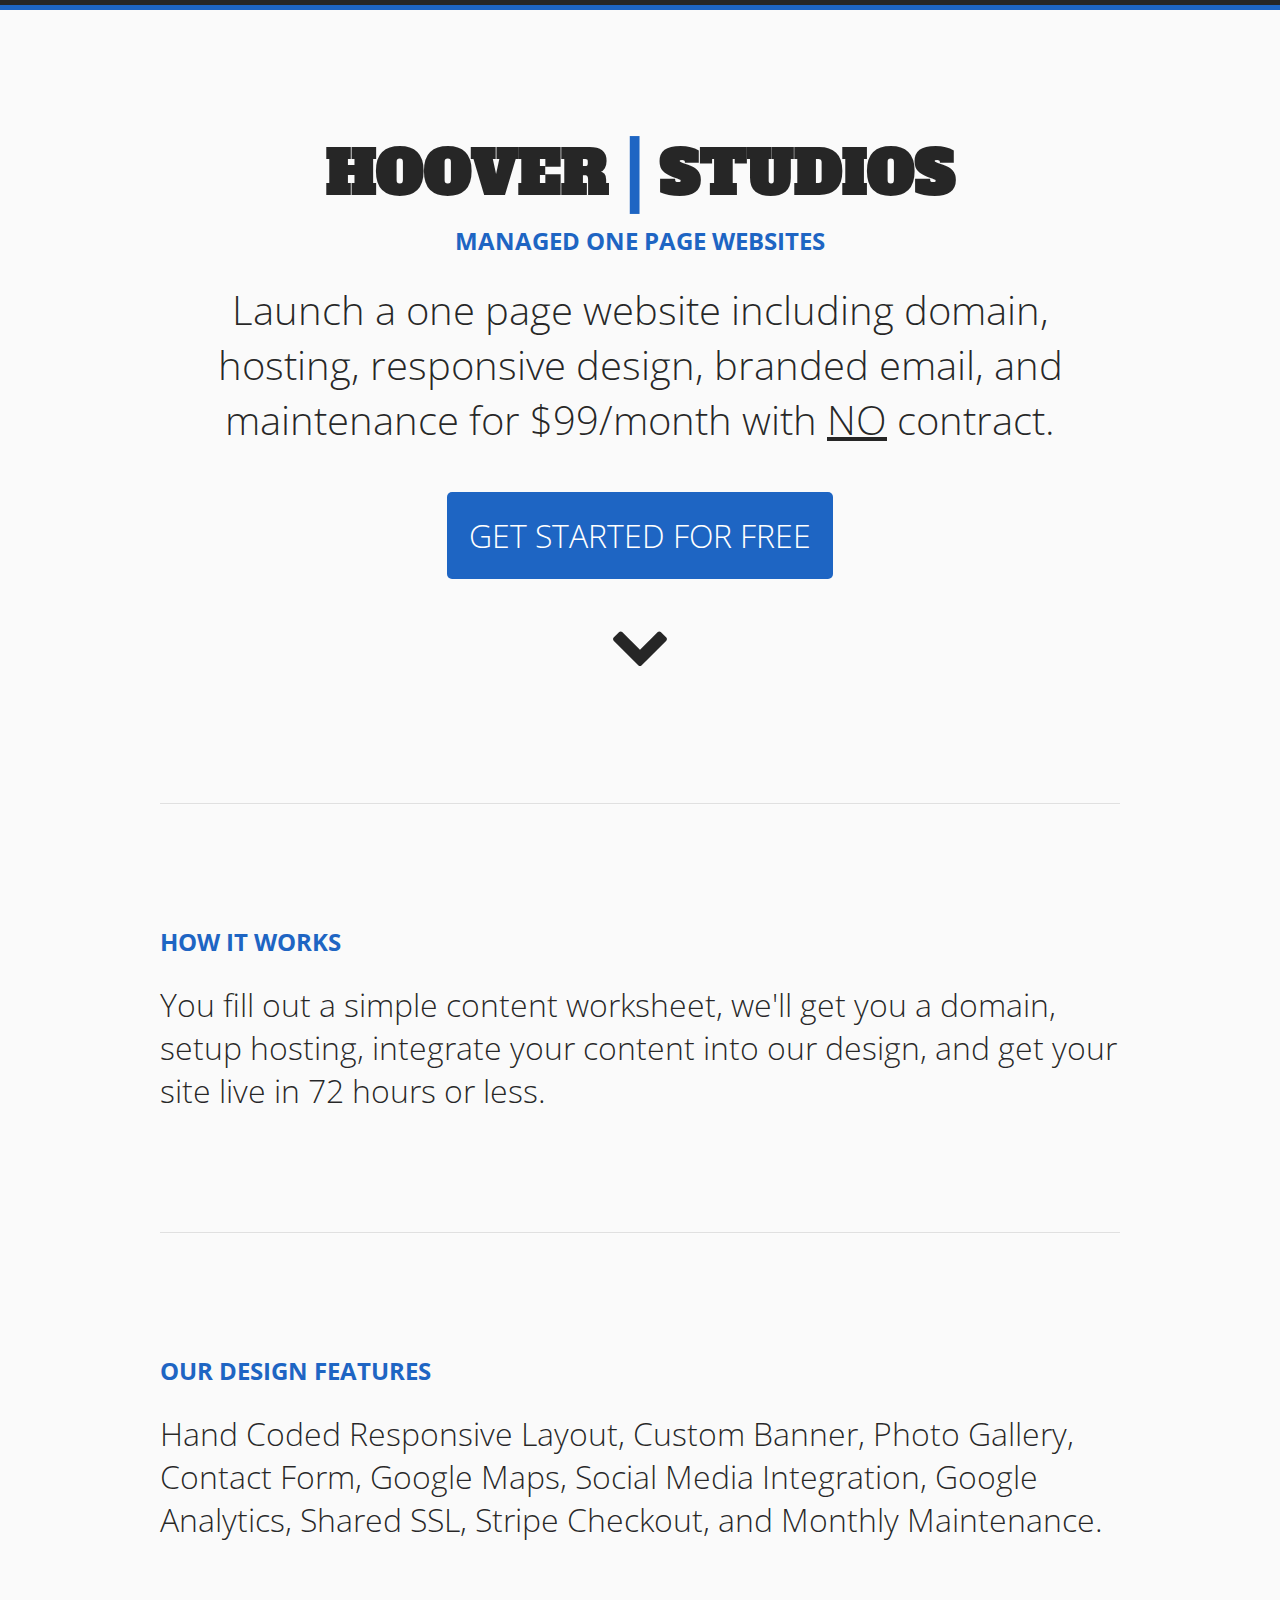
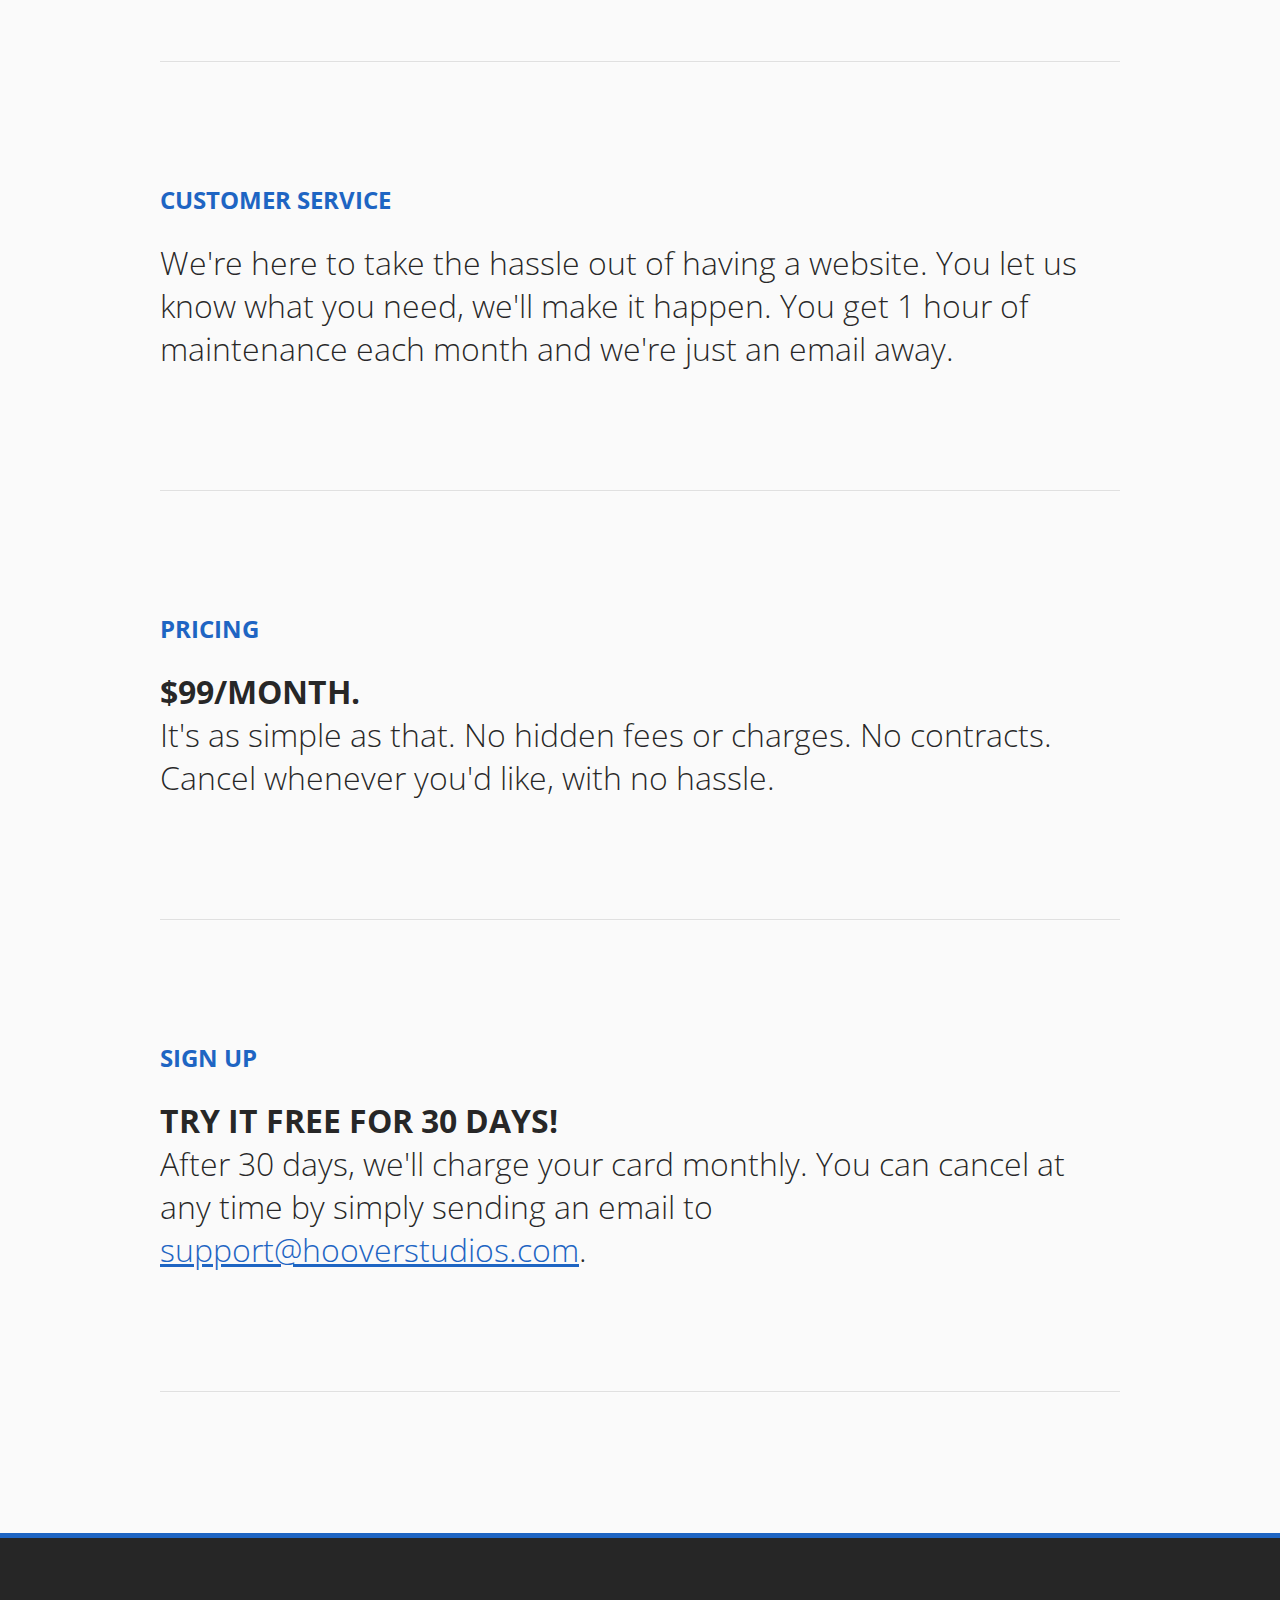
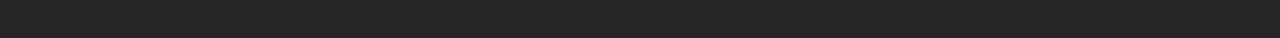
<file: index.html>
<!DOCTYPE html>
<html>
<head>
<meta charset="utf-8">
<meta name="description" content="Managed one page websites including domain, hosting, responsive design, branded email, and maintenance for $99/month.">
<meta name="viewport" content="width=device-width, initial-scale=1, maximum-scale=1">
<link href='//fonts.googleapis.com/css?family=Open+Sans:400,700,300' rel='stylesheet' type='text/css'>
<link href='//fonts.googleapis.com/css?family=Alfa+Slab+One' rel='stylesheet' type='text/css'>
<link href="//maxcdn.bootstrapcdn.com/font-awesome/4.2.0/css/font-awesome.min.css" rel="stylesheet">
<link rel="icon" type="img/ico" href="images/favicon.ico">
<title>Hoover | Studios - Managed One Page Websites</title>
<style>
* {margin: 0; padding: 0;}
html {border-top: 5px solid rgba(0,0,0,0.85);}
body {border-top: 5px solid #1e65c3; background: #fafafa; color: rgba(0,0,0,0.85); font-family: "Open Sans",sans-serif; font-weight: 300; -webkit-font-smoothing: antialiased; -moz-osx-font-smoothing: grayscale; text-rendering: optimizeLegibility; -webkit-text-size-adjust: none;}
#page-wrap {max-width: 960px; margin: auto; margin-top: 8%; padding: 20px;}
#intro {text-align: center;}
#intro p {font-size: 2.5em;}
p {font-size: 2em; margin-bottom: 40px;}
h1 {font-family: 'Alfa Slab One', cursive; margin-bottom: 30px; font-size: 3.75em;}
h2 {margin-bottom: 25px; color: #1e65c3;}
h3 {margin: 60px 0 5px 0;}
hr {border: 0; height: 0; margin: 120px 0; border-top: 1px solid rgba(0, 0, 0, 0.1); border-bottom: 1px solid rgba(255, 255, 255, 0.3);}
nav {position: fixed; top: 0; width: 100%; height: 50px; background: rgba(0,0,0,0.85); text-align: center; }
nav a {color: #fff; font-weight: 700; text-decoration: none; line-height: 50px; padding: 0 10px;}
nav a:hover {color: #1E99FF;}
img {width: 100%;}
.button {color: white; background: #1e65c3; border: 2px solid transparent; font: 300 2em "Open Sans", sans-serif; padding: 20px; transition: color 0.2s linear, background-color 0.2s linear, border-color 0.2s linear; border-radius: 5px; box-sizing: border-box;}
.button:hover {background: #1E65FF; border-color: #1E65FF;}
a.button { text-decoration: none; display: inline-block; color: #fff; display: inline-block; margin: auto; margin-top: 5px;}
a.button:hover {color: #fff;}
a.email {color: #fff;}
a {color: #1e65c3;}
a:hover {color: #1E99FF; transition: color 0.2s linear;}
footer {height: 100px; width: 100%; background: rgba(0,0,0,0.85); border-top: 5px solid #1e65c3;}
.icon {font-size: 3.75em;}
@media (max-width: 960px) {hr {margin: 80px 0;}h1 {font-size: 2.75em;} #intro p {font-size: 2.35em;} p {font-size: 1.875em; margin-bottom: 30px;} .button {font-size: 1.75em; padding: 15px;}}
@media (max-width: 680px) {h2 {font-size: 1.5em; margin-bottom: 15px;} #intro p {font-size: 2em;} p {font-size: 1.5em; margin-bottom: 20px;} #logo {margin-bottom: 20px;} .button {font-size: 1.25em; padding: 10px;}}
@media (max-width: 525px) {hr {margin: 40px 0;} h1 {font-size: 3.25em;} h2 {font-size: 1em; margin-bottom: 15px;} #intro p {font-size: 1.25em;} p {font-size: 1em; margin-bottom: 20px;}.button {font-size: 1.25em; padding: 10px;} .hide{display:none;} .topline{border-top: 5px solid #1e65c3;}.icon {margin-bottom: 40px; font-size: 2.5em;}}
</style>
</head>
<body>
<div id="page-wrap">
<div id="intro">
<h1>H<span class="hide">OOVER</span> <span style="color: #1e65c3;">|</span> S<span class="hide">TUDIOS</span></h1>
<h2 style="margin-top: -20px;">MANAGED ONE PAGE WEBSITES</h2>
<p>Launch a one page website including domain, hosting, responsive design, branded email, and maintenance for $99/month with <u>NO</u> contract.</p>
<a class="button" href="#getstarted">GET STARTED FOR FREE</a>
<br>
<br>
<span class="icon"><i class="fa fa-chevron-down"></i></span>
</div>
<hr>
<h2>HOW IT WORKS</h2>
<p>You fill out a simple content worksheet, we'll get you a domain, setup hosting, integrate your content into our design, and get your site live in 72 hours or less.</p>
<hr>
<h2>OUR DESIGN FEATURES</h2>
<p>
Hand Coded Responsive Layout, Custom Banner, Photo Gallery, Contact Form, Google Maps, Social Media Integration, Google Analytics, Shared SSL, Stripe Checkout, and Monthly Maintenance.
</p>
<hr>
<h2>CUSTOMER SERVICE</h2>
<p>
We're here to take the hassle out of having a website. You let us know what you need, we'll make it happen. You get 1 hour of maintenance each month and we're just an email away.
</p>
<hr>
<h2>PRICING</h2>
<p>
<span style="font-weight: 700;">$99/MONTH.</span> <br> It's as simple as that.  No hidden fees or charges. No contracts. Cancel whenever you'd like, with no hassle.
</p>
<hr id="getstarted">
<h2>SIGN UP</h2>
<p>
<span style="font-weight: 700;">TRY IT FREE FOR 30 DAYS!</span> <br> After 30 days, we'll charge your card monthly.  You can cancel at any time by simply sending an email to <a href="mailto:support@hooverstudios.com">support@hooverstudios.com</a>.
</p>
<form action="/charge" method="POST">
<script
src="https://checkout.stripe.com/checkout.js" class="stripe-button"
data-key="pk_test_IudraKRtNYyD331V9tdQrdRF"
data-image="https://stripe.com/img/documentation/checkout/marketplace.png"
data-name="Hoover | Studios"
data-description="30-Day Trial"
data-panel-label="Sign Up"
data-label="SIGN UP FOR FREE"
data-amount="00"
data-allow-remember-me="false">
</script>
</form>
<hr>
</div>
<footer></footer>
</body>
</html>
</file>
